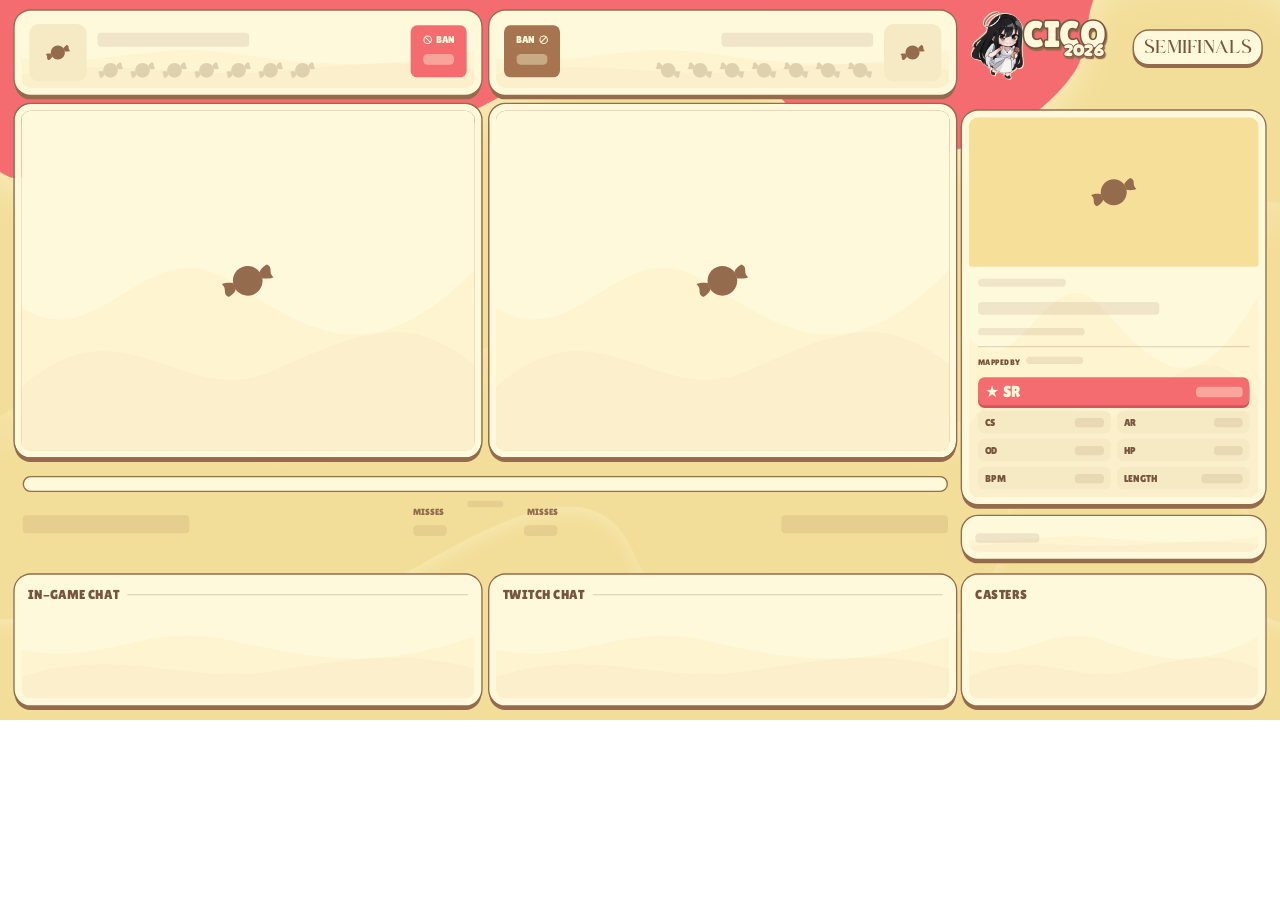
<file: gameplay/index.html>
<!doctype html>
<html lang="en">
<head>
    <meta charset="utf-8">
    <meta name="viewport" content="width=device-width, initial-scale=1">
    <title>CICO2026 Gameplay</title>
    <link rel="stylesheet" href="../shared/theme.css">
    <link rel="stylesheet" href="../shared/match.css">
    <link rel="stylesheet" href="style.css">
</head>
<body>
    <main id="overlay">
        <svg id="background" viewBox="0 0 1920 1080" aria-hidden="true"><defs><mask id="client-mask" maskUnits="userSpaceOnUse" x="0" y="0" width="1920" height="1080"><rect width="1920" height="1080" fill="white"/><g id="cutouts"></g></mask></defs><g mask="url(#client-mask)"><image href="../assets/background.png" width="1920" height="1080"/><g id="client-frames"></g></g></svg>
        <div id="clients"></div>
        <div id="match-ui"></div>
        <div class="score-comparison">
            <div class="score-track"><div class="difference-fill"></div></div>
            <span id="score-gap">—</span>
        </div>
        <div id="toast" class="operator-toast" role="status" hidden></div>
    </main>
    <script src="../shared/interactions.js"></script>
    <script src="../shared/placeholders.js"></script>
    <script src="../config.js"></script>
    <script src="../deps/reconnecting-websocket.min.js"></script>
    <script src="../deps/countUp.js"></script>
    <script src="../deps/twitch-chat.js"></script>
    <script src="../pool-showcase/map-data.js"></script>
    <script src="../shared/match-data.js"></script>
    <script src="../shared/match-state.js"></script>
    <script src="../shared/match-view.js"></script>
    <script src="../shared/broadcast.js"></script>
    <script src="index.js"></script>
</body>
</html>
</file>
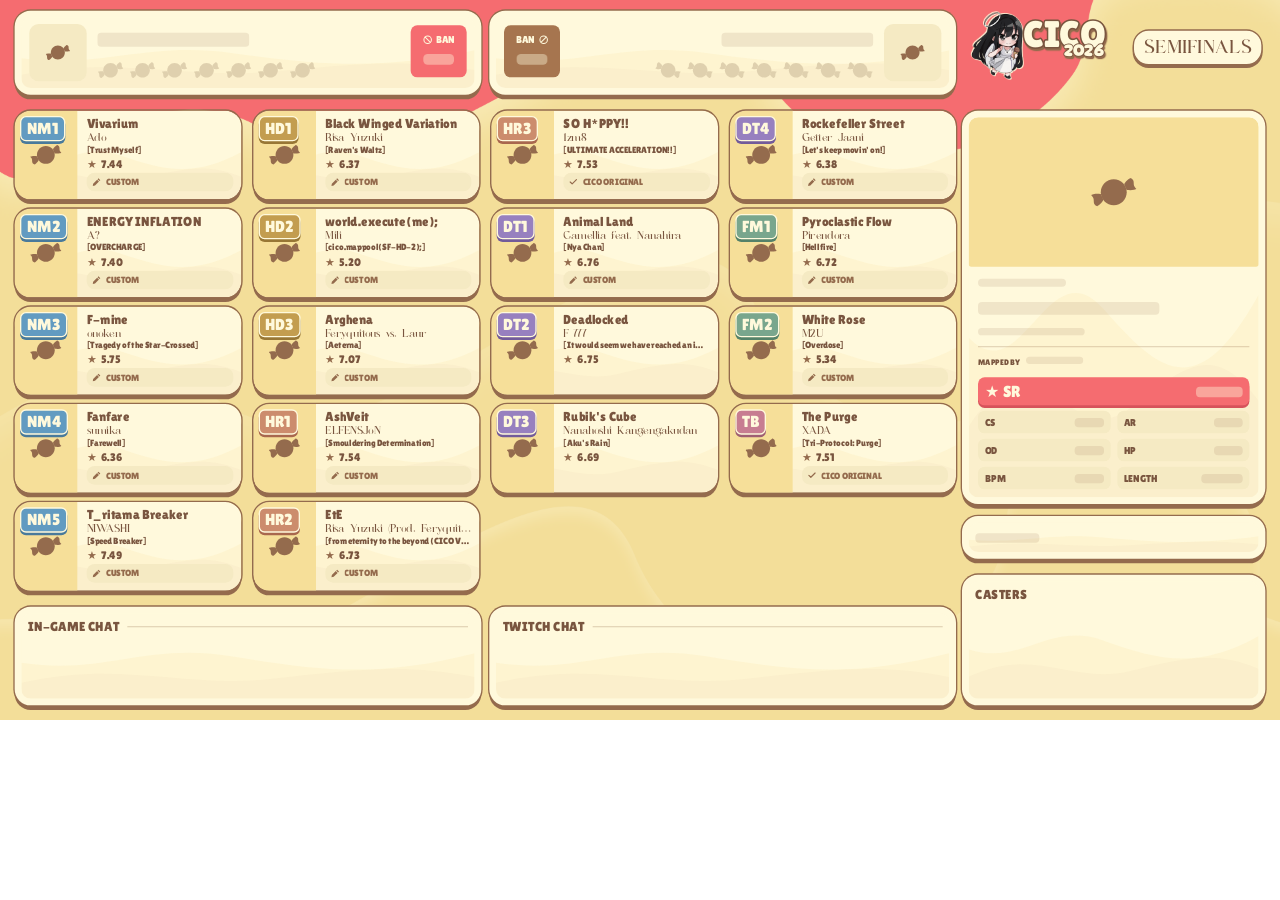
<file: mappool/index.html>
<!doctype html>
<html lang="en">
<head>
    <meta charset="utf-8">
    <meta name="viewport" content="width=device-width, initial-scale=1">
    <title>CICO2026 Mappool</title>
    <link rel="stylesheet" href="../shared/theme.css">
    <link rel="stylesheet" href="../shared/match.css">
    <link rel="stylesheet" href="style.css">
</head>
<body>
    <main id="overlay">
        <img id="background" src="../assets/background.png" alt="" draggable="false">
        <div id="match-ui"></div>
        <section id="maps" aria-label="Mappool picks and bans"></section>
        <div id="toast" class="operator-toast" role="status" hidden></div>
    </main>
    <script src="../shared/interactions.js"></script>
    <script src="../shared/placeholders.js"></script>
    <script src="../config.js"></script>
    <script src="../deps/reconnecting-websocket.min.js"></script>
    <script src="../deps/twitch-chat.js"></script>
    <script src="../pool-showcase/map-data.js"></script>
    <script src="../shared/match-data.js"></script>
    <script src="../shared/match-state.js"></script>
    <script src="../shared/match-view.js"></script>
    <script src="../shared/broadcast.js"></script>
    <script src="index.js"></script>
</body>
</html>
</file>
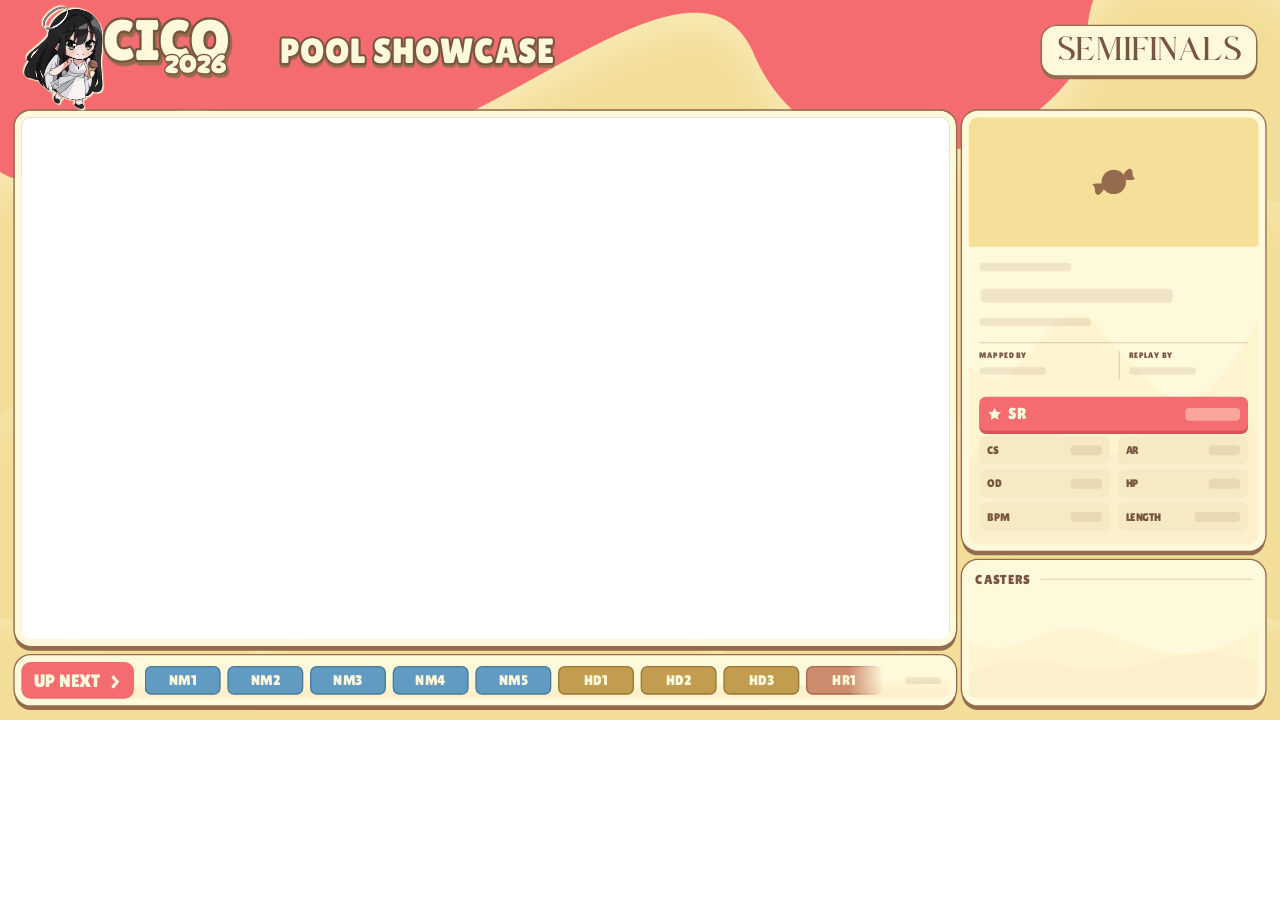
<file: pool-showcase/index.html>
<!doctype html>
<html lang="en">
<head>
    <meta charset="utf-8">
    <meta name="viewport" content="width=device-width, initial-scale=1">
    <title>CICO2026 · Pool Showcase</title>
    <link rel="stylesheet" href="../shared/theme.css">
    <link rel="stylesheet" href="style.css">
</head>
<body>
    <main id="overlay">
        <div id="capture-preview" hidden><span class="placeholder-candy" aria-hidden="true"></span></div>
        <svg id="background" viewBox="0 0 1920 1080" aria-hidden="true">
            <defs><mask id="scene-mask" maskUnits="userSpaceOnUse" x="0" y="0" width="1920" height="1080"><rect width="1920" height="1080" fill="white"/><rect id="client-cutout" fill="black"/></mask></defs>
            <g mask="url(#scene-mask)">
                <image href="../assets/background.png" width="1920" height="1080"/>
                <rect id="client-depth" fill="none" stroke="var(--caramel)" stroke-width="10"/>
                <rect id="client-frame" fill="none" stroke="#fff9dc" stroke-width="10"/>
                <rect id="client-outline" fill="none" stroke="var(--caramel)" stroke-width="2"/>
            </g>
        </svg>
        <header class="header">
            <div class="brand" role="img" aria-label="CICO 2026">
                <img class="mascot" src="../assets/chibi-mascot.png" alt="" draggable="false">
                <div class="wordmark"><span>CICO</span><small>2026</small></div>
            </div>
            <div class="scene-heading"><h1>Pool Showcase</h1></div>
            <div class="round-heading"><div id="round">Qualifiers</div></div>
        </header>
        <aside class="map-panel panel" aria-label="Current map">
            <div class="cover" id="cover">
                <div class="cover-empty"><span class="placeholder-candy" aria-hidden="true"></span></div>
                <img class="cover-layer" alt="" draggable="false">
                <img class="cover-layer" alt="" draggable="false">
                <div class="pick-label pool-pick" id="pick"></div>
                <div class="map-badge" id="map-badge" hidden>
                    <svg class="badge-pencil" viewBox="0 0 24 24" aria-hidden="true"><path d="m16.6 2.6 4.8 4.8-2.3 2.3-4.8-4.8Zm-3.5 3.5 4.8 4.8-10.1 10.1L2 22l1-5.8Z" fill="currentColor"/></svg>
                    <svg class="badge-check" viewBox="0 0 24 24" aria-hidden="true"><path d="m4 12 5 5L20 6" fill="none" stroke="currentColor" stroke-width="3" stroke-linecap="round" stroke-linejoin="round"/></svg>
                    <span></span>
                </div>
            </div>
            <section class="map-copy" id="map-copy">
                <div class="artist" id="artist">—</div>
                <div class="title-window" id="title-window"><div id="title">—</div></div>
                <div class="difficulty" id="difficulty">—</div>
                <div class="credits">
                    <div><span>MAPPED BY</span><strong id="mapper">—</strong></div>
                    <div><span>REPLAY BY</span><strong id="replayer">—</strong></div>
                </div>
            </section>
            <section class="stats" aria-label="Map statistics">
                <div class="star-stat"><span><svg viewBox="0 0 24 24" aria-hidden="true"><path d="m12 1.8 3.1 6.5 7.2 1-5.2 5.1 1.2 7.2L12 18.2l-6.3 3.4 1.2-7.2-5.2-5.1 7.2-1Z" fill="currentColor"/></svg>SR</span><strong id="sr">—</strong></div>
                <div class="stat"><span>CS</span><strong id="cs">—</strong></div>
                <div class="stat"><span>AR</span><strong id="ar">—</strong></div>
                <div class="stat"><span>OD</span><strong id="od">—</strong></div>
                <div class="stat"><span>HP</span><strong id="hp">—</strong></div>
                <div class="stat"><span>BPM</span><strong id="bpm">—</strong></div>
                <div class="stat"><span>LENGTH</span><strong id="length">—</strong></div>
            </section>
        </aside>
        <section class="casters panel" id="casters" aria-label="Caster space"><div class="caster-heading"><span>CASTERS</span><span class="caster-line"></span></div></section>
        <nav class="up-next panel" aria-label="Mappool running order">
            <div class="up-next-label">UP NEXT <span aria-hidden="true">›</span></div>
            <div class="pool-viewport" id="pool-viewport"><div class="pool-track" id="pool-track"></div><span class="pool-empty" id="pool-empty">—</span></div>
            <span class="pool-position" id="pool-position">—</span>
        </nav>
    </main>
    <script src="../shared/interactions.js"></script>
    <script src="../shared/placeholders.js"></script>
    <script src="../config.js"></script>
    <script src="../deps/reconnecting-websocket.min.js"></script>
    <script src="../deps/countUp.js"></script>
    <script src="map-data.js"></script>
    <script src="index.js"></script>
</body>
</html>
</file>
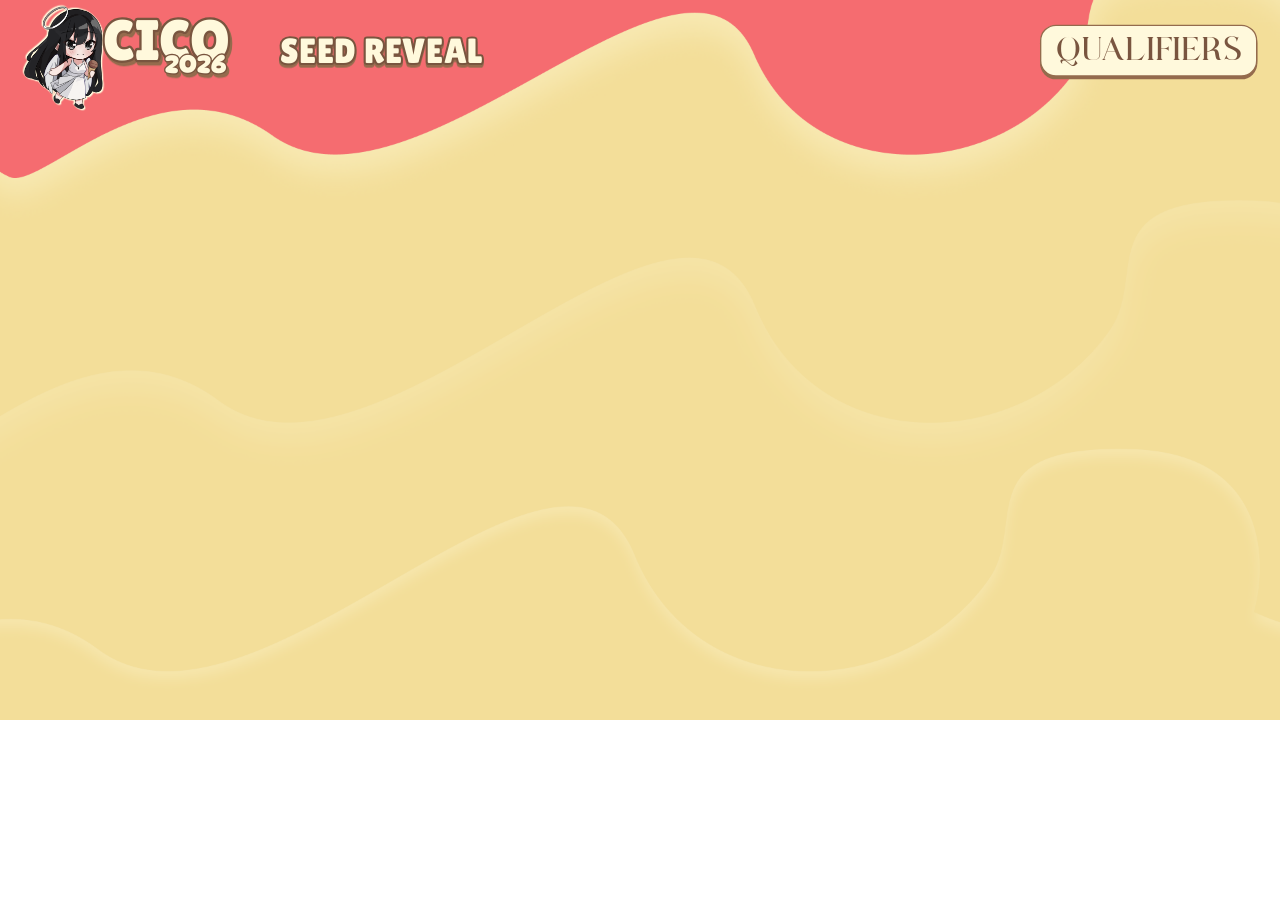
<file: seed-reveal/index.html>
<!doctype html>
<html lang="en">
<head>
    <meta charset="utf-8">
    <meta name="viewport" content="width=device-width, initial-scale=1">
    <title>CICO2026 · Seed Reveal</title>
    <link rel="stylesheet" href="../shared/theme.css">
    <link rel="stylesheet" href="../shared/waves.css">
    <link rel="stylesheet" href="style.css">
</head>
<body>
    <main id="overlay">
        <img class="background-art" src="../assets/background.png" alt="" draggable="false">
        <header class="header">
            <div class="brand" role="img" aria-label="CICO 2026">
                <img class="mascot" src="../assets/chibi-mascot.png" alt="" draggable="false">
                <div class="wordmark"><span>CICO</span><small>2026</small></div>
            </div>
            <div class="scene-heading"><h1>Seed Reveal</h1></div>
            <div class="round-heading"><div id="round">Qualifiers</div></div>
        </header>
        <section id="eliminated" class="eliminated" hidden>
            <div class="overview-heading panel"><h2><svg class="eliminated-icon" viewBox="0 0 24 24" aria-hidden="true"><circle cx="12" cy="12" r="11" fill="currentColor"/><path d="M6 12h12" stroke="var(--cream)" stroke-width="3" stroke-linecap="round"/></svg>ELIMINATED</h2><span id="seed-range"></span></div>
            <div id="player-grid" class="player-grid"></div>
        </section>
        <section id="detail" class="detail" hidden>
            <article class="profile-card panel">
                <div class="profile-avatar avatar"><img id="avatar" alt="" draggable="false"></div>
                <div id="seed-number" class="seed-number">—</div>
                <div id="username" class="username">—</div>
                <div class="identity-row"><div class="country-line"><img id="flag" class="country-flag" alt=""><span id="country">—</span></div><div class="rank-label"><span>RANK</span><strong id="rank">—</strong></div></div>
                <div class="summary-row">
                    <div class="summary score-summary"><span>AVERAGE SCORE</span><strong id="average-score">—</strong></div>
                    <div class="summary max-summary"><span>%MAX SUM</span><strong id="percent-max">—</strong></div>
                </div>
            </article>
            <div id="mod-grid" class="mod-grid"></div>
        </section>
        <div id="empty" class="empty-state" hidden>—</div>
        <section id="reveal" class="reveal" aria-hidden="true" hidden>
            <div class="wave-layer wave-cream">
                <svg class="wave-art" viewBox="0 0 1920 900" preserveAspectRatio="none">
                    <defs>
                        <clipPath id="cream-content-clip" clipPathUnits="userSpaceOnUse"><path class="wave-clip" d="M-24 120 C200 230 295 -28 520 72 S850 212 1080 100 S1440 -16 1600 78 S1850 186 1944 76 V924 H-24Z"/></clipPath>
                        <filter id="wave-inner-glow" x="-10%" y="-10%" width="120%" height="120%" color-interpolation-filters="sRGB"><feGaussianBlur in="SourceAlpha" stdDeviation="22" result="soft-alpha"/><feComposite in="SourceAlpha" in2="soft-alpha" operator="out" result="inner-edge"/><feFlood flood-color="#fff9dc" flood-opacity=".55"/><feComposite in2="inner-edge" operator="in" result="glow"/><feMerge><feMergeNode in="SourceGraphic"/><feMergeNode in="glow"/></feMerge></filter>
                    </defs>
                    <path class="wave-surface wave-back" d="M-24 120 C200 230 295 -28 520 72 S850 212 1080 100 S1440 -16 1600 78 S1850 186 1944 76 V924 H-24Z"/>
                    <path class="wave-surface wave-middle" transform="translate(0 24)" d="M-24 120 C200 230 295 -28 520 72 S850 212 1080 100 S1440 -16 1600 78 S1850 186 1944 76 V924 H-24Z"/>
                    <path class="wave-surface" transform="translate(0 58)" filter="url(#wave-inner-glow)" d="M-24 120 C200 230 295 -28 520 72 S850 212 1080 100 S1440 -16 1600 78 S1850 186 1944 76 V924 H-24Z"/>
                </svg>
                <div class="wave-content"><div id="reveal-player" class="reveal-player"><div class="reveal-avatar avatar"><img id="reveal-avatar" alt="" draggable="false"></div><img id="reveal-flag" class="country-flag" alt=""><div id="reveal-name">—</div></div></div>
            </div>
            <div class="wave-layer wave-coral">
                <svg class="wave-art" viewBox="0 0 1920 900" preserveAspectRatio="none">
                    <defs><clipPath id="coral-content-clip" clipPathUnits="userSpaceOnUse"><path class="wave-clip" transform="translate(0 660)" d="M-24 120 C200 230 295 -28 520 72 S850 212 1080 100 S1440 -16 1600 78 S1850 186 1944 76 V-684 H-24Z"/></clipPath></defs>
                    <path class="wave-surface wave-back" transform="translate(0 660)" d="M-24 120 C200 230 295 -28 520 72 S850 212 1080 100 S1440 -16 1600 78 S1850 186 1944 76 V-684 H-24Z"/>
                    <path class="wave-surface wave-middle" transform="translate(0 636)" d="M-24 120 C200 230 295 -28 520 72 S850 212 1080 100 S1440 -16 1600 78 S1850 186 1944 76 V-684 H-24Z"/>
                    <path class="wave-surface" transform="translate(0 602)" d="M-24 120 C200 230 295 -28 520 72 S850 212 1080 100 S1440 -16 1600 78 S1850 186 1944 76 V-684 H-24Z"/>
                </svg>
                <div class="wave-content">
                    <div class="reveal-brand"><div class="brand" role="img" aria-label="CICO 2026"><img class="mascot" src="../assets/chibi-mascot.png" alt="" draggable="false"><div class="wordmark"><span>CICO</span><small>2026</small></div></div></div>
                    <div id="reveal-status" class="reveal-status">QUALIFIED!</div>
                    <div class="reveal-seed-copy"><strong id="reveal-seed">—</strong></div>
                </div>
            </div>
        </section>
    </main>
    <script src="../shared/interactions.js"></script>
    <script src="../shared/placeholders.js"></script>
    <script src="../config.js"></script>
    <script src="../deps/countUp.js"></script>
    <script src="data.js"></script>
    <script src="../shared/wave-shape.js"></script>
    <script src="index.js"></script>
</body>
</html>
</file>
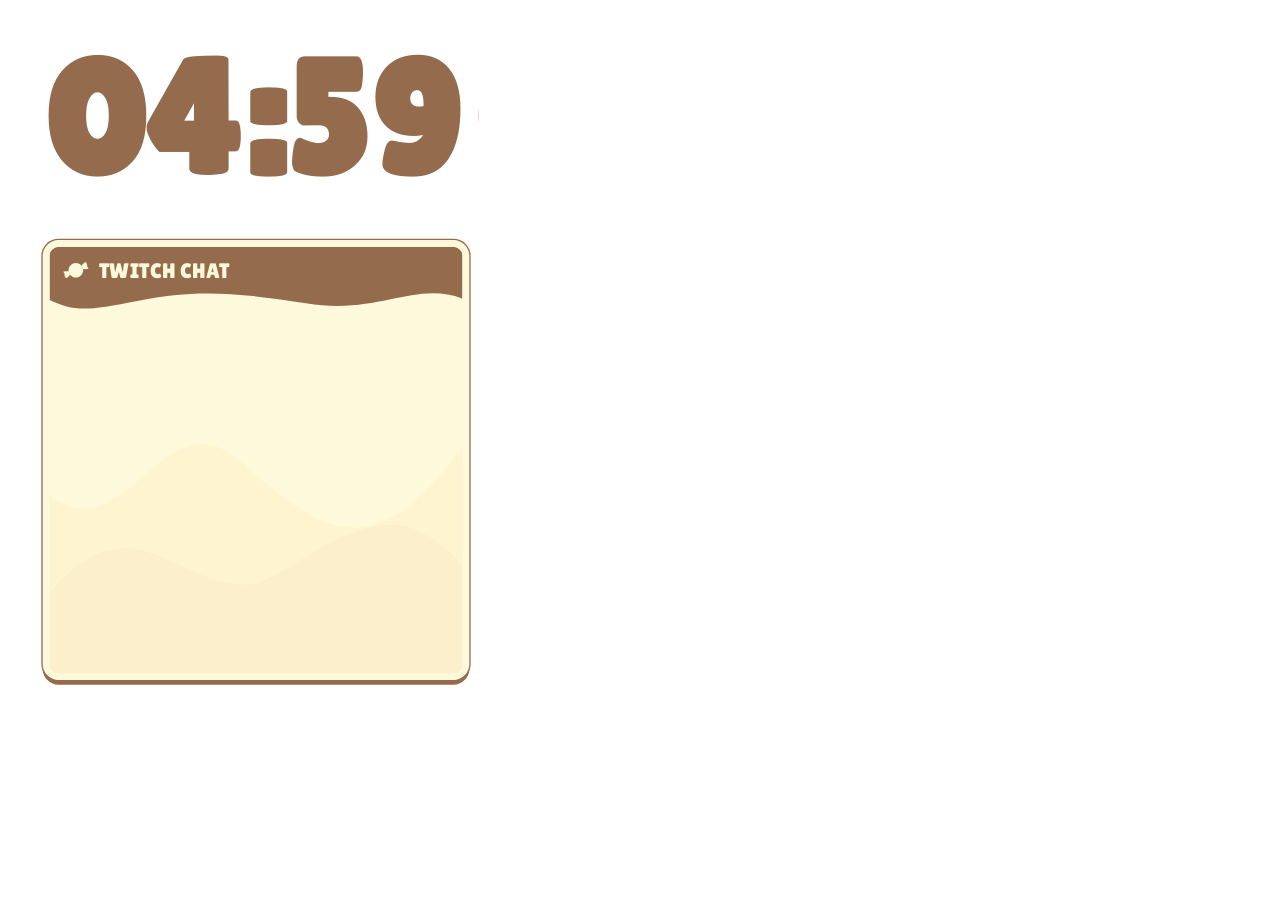
<file: starting-soon/index.html>
<!doctype html>
<html lang="en">
<head>
    <meta charset="utf-8">
    <meta name="viewport" content="width=device-width, initial-scale=1">
    <title>CICO2026 Starting Soon</title>
    <link rel="stylesheet" href="../shared/theme.css">
    <link rel="stylesheet" href="style.css">
    <script src="../shared/interactions.js" defer></script>
    <script src="../config.js" defer></script>
    <script src="../deps/twitch-chat.js" defer></script>
    <script src="index.js" defer></script>
</head>
<body>
    <main id="overlay">
        <video id="background-video" autoplay loop muted playsinline></video>
        <div id="countdown" role="timer">05:00</div>
        <section class="chat-panel panel" aria-label="Twitch chat">
            <div class="chat-heading">
                <svg class="chat-heading-wave" viewBox="0 0 435 104" preserveAspectRatio="none" aria-hidden="true"><path d="M0 0H435V78C384 51 348 103 270 85S151 65 94 81S27 97 0 80Z"/></svg>
                <h2><span class="chat-candy" aria-hidden="true"></span>TWITCH CHAT</h2>
            </div>
            <div class="chat-feed">
                <div id="twitch-chat" role="log"></div>
            </div>
        </section>
    </main>
</body>
</html>
</file>
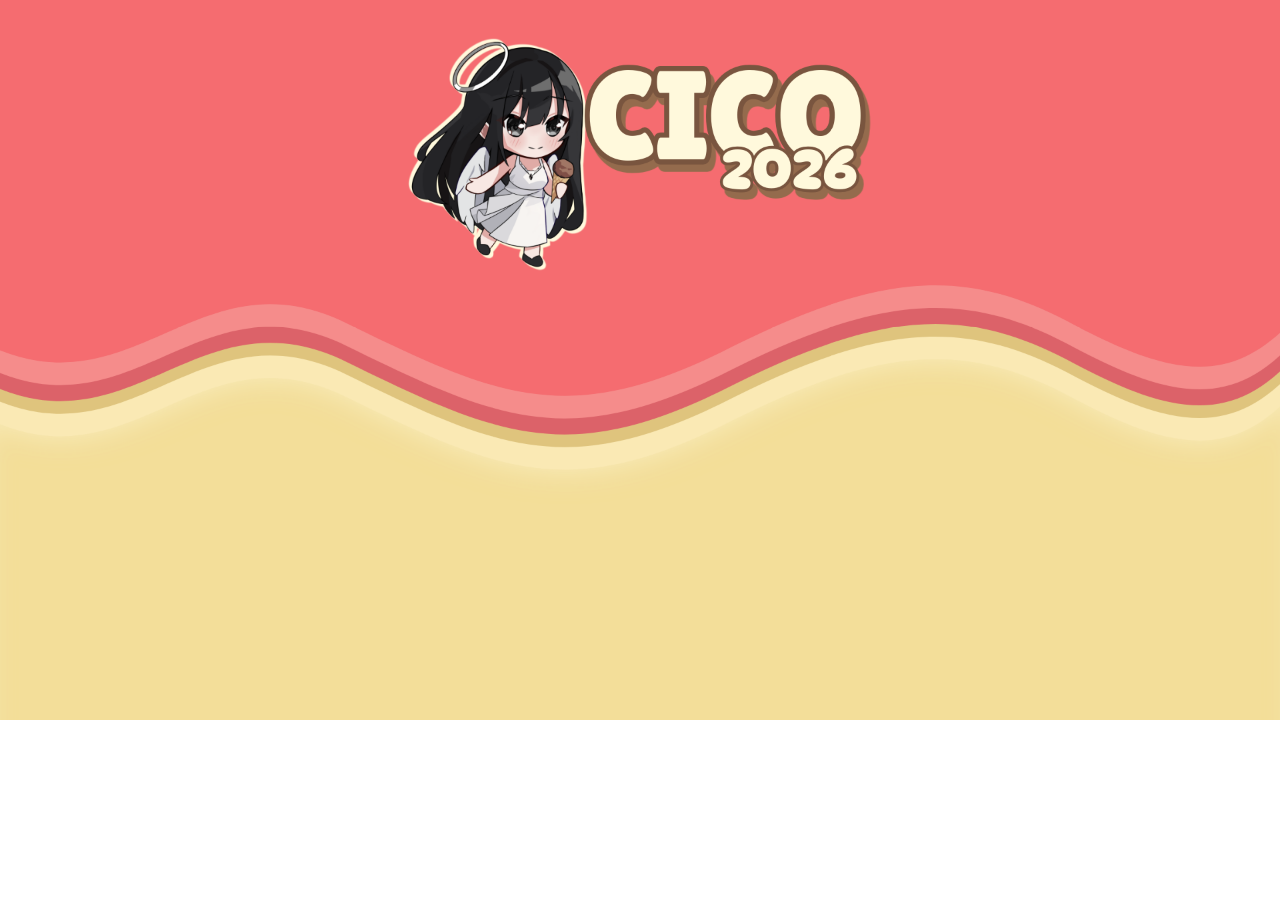
<file: stinger/index.html>
<!doctype html>
<html lang="en">
<head>
    <meta charset="utf-8">
    <meta name="viewport" content="width=device-width, initial-scale=1">
    <title>CICO2026 · Wave Stinger</title>
    <link rel="stylesheet" href="../shared/theme.css">
    <link rel="stylesheet" href="../shared/waves.css">
    <link rel="stylesheet" href="style.css">
</head>
<body>
    <main id="overlay">
        <div class="wave-layer wave-cream">
            <svg class="wave-art" viewBox="0 0 1920 900" preserveAspectRatio="none">
                <defs>
                    <filter id="wave-inner-glow" x="-10%" y="-10%" width="120%" height="120%" color-interpolation-filters="sRGB"><feGaussianBlur in="SourceAlpha" stdDeviation="22" result="soft-alpha"/><feComposite in="SourceAlpha" in2="soft-alpha" operator="out" result="inner-edge"/><feFlood flood-color="#fff9dc" flood-opacity=".55"/><feComposite in2="inner-edge" operator="in" result="glow"/><feMerge><feMergeNode in="SourceGraphic"/><feMergeNode in="glow"/></feMerge></filter>
                </defs>
                <path class="wave-surface wave-back"/>
                <path class="wave-surface wave-middle" transform="translate(0 24)"/>
                <path class="wave-surface" transform="translate(0 58)" filter="url(#wave-inner-glow)"/>
            </svg>
        </div>
        <div class="wave-layer wave-coral">
            <svg class="wave-art" viewBox="0 0 1920 900" preserveAspectRatio="none">
                <defs><clipPath id="coral-content-clip" clipPathUnits="userSpaceOnUse"><path class="wave-clip" transform="translate(0 660)"/></clipPath></defs>
                <path class="wave-surface wave-back" transform="translate(0 660)"/>
                <path class="wave-surface wave-middle" transform="translate(0 636)"/>
                <path class="wave-surface" transform="translate(0 602)"/>
            </svg>
            <div class="wave-content">
                <div class="stinger-brand"><div class="brand" role="img" aria-label="CICO 2026"><img class="mascot" src="../assets/chibi-mascot.png" alt="" draggable="false"><div class="wordmark"><span>CICO</span><small>2026</small></div></div></div>
            </div>
        </div>
    </main>
    <script src="../shared/wave-shape.js"></script>
    <script src="timeline.js"></script>
    <script src="index.js"></script>
</body>
</html>
</file>
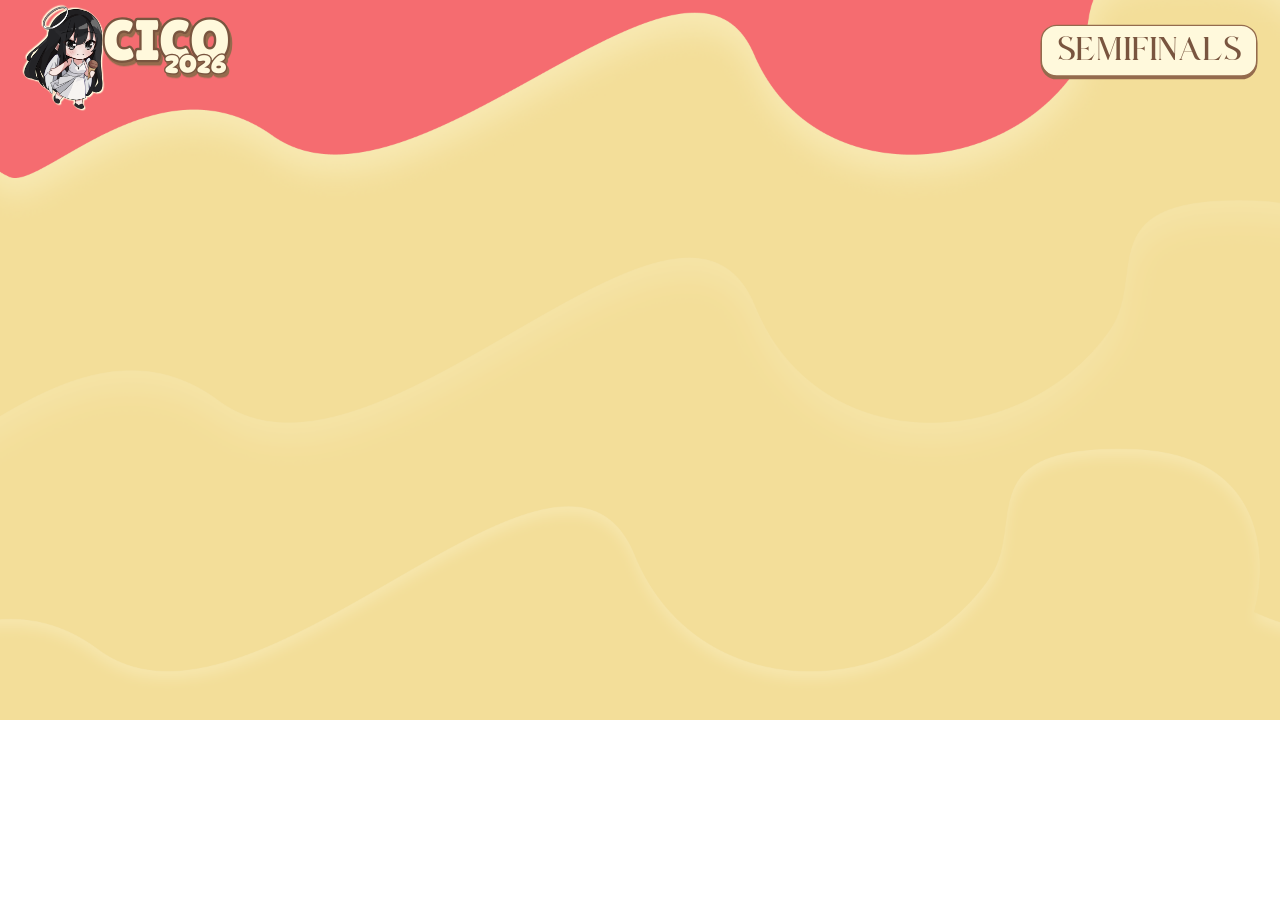
<file: winner/index.html>
<!doctype html>
<html lang="en">
<head>
    <meta charset="utf-8">
    <meta name="viewport" content="width=device-width, initial-scale=1">
    <title>CICO2026 Winner</title>
    <link rel="stylesheet" href="../shared/theme.css">
    <link rel="stylesheet" href="../shared/match.css">
    <link rel="stylesheet" href="style.css">
</head>
<body>
    <main id="overlay">
        <img id="background" src="../assets/background.png" alt="" draggable="false">
        <div id="branding"></div>
        <section id="result" aria-live="polite" hidden>
            <img class="winner-mascot" src="../assets/chibi-mascot.png" alt="" draggable="false" aria-hidden="true">
            <h1 class="winner-heading">WINNER</h1>
            <article class="winner-card panel">
                <div class="winner-portrait"><span class="candy-mark" aria-hidden="true"></span><img id="winner-avatar" alt="" draggable="false" hidden></div>
                <div class="winner-identity"><img id="winner-flag" alt="" draggable="false" hidden><h2 id="winner-name"></h2></div>
            </article>
        </section>
    </main>
    <script src="../shared/interactions.js"></script>
    <script src="../shared/placeholders.js"></script>
    <script src="../config.js"></script>
    <script src="../deps/reconnecting-websocket.min.js"></script>
    <script src="../pool-showcase/map-data.js"></script>
    <script src="../shared/match-data.js"></script>
    <script src="../shared/match-state.js"></script>
    <script src="../shared/match-view.js"></script>
    <script src="../shared/broadcast.js"></script>
    <script src="index.js"></script>
</body>
</html>
</file>
<file: shared/theme.css>
@font-face {
    font-family: Lilita;
    src: url('../fonts/LilitaOne-Regular.ttf') format('truetype');
    font-display: block;
}

@font-face {
    font-family: Felixtowe;
    src: url('../fonts/felixtowe-Regular.ttf') format('truetype');
    font-weight: 400;
    font-style: normal;
    font-display: block;
}

@font-face {
    font-family: DynaPuff;
    src: url('../fonts/DynaPuff-Bold.ttf') format('truetype');
    font-weight: 700;
    font-display: block;
}

:root {
    --coral: #f56c70;
    --cream: #fff9dc;
    --yellow: #f6df99;
    --chocolate: #79553f;
    --caramel: #946b4d;
    --caramel-muted: #946b4d40;
    --player-two: #a6754f;
    --coral-depth: #d6535b;
    --yellow-depth: #c8ac61;
    --surface-muted: #f5eac3;
    --accent: var(--coral);
    --red: var(--coral);
    --panel-border: 10px;
    --panel-radius: 24px;
    --panel-depth: 7px;
    --panel-outline: 2px;
    --inset-radius: 14px;
    --chip-radius: 10px;
    --ease-out: cubic-bezier(.16, 1, .3, 1);
}

* {
    box-sizing: border-box;
    -webkit-user-select: none;
    user-select: none;
    -webkit-tap-highlight-color: transparent;
}

::selection {
    background: transparent;
    color: inherit;
}

:focus,
:focus-visible {
    outline: none;
}

button {
    appearance: none;
}

html, body {
    width: 100%;
    height: 100%;
    margin: 0;
    overflow: hidden;
    background: transparent;
}

body {
    font-family: Lilita, sans-serif;
    color: var(--chocolate);
}

img {
    -webkit-user-drag: none;
}

[hidden] {
    display: none !important;
}

#overlay {
    position: absolute;
    width: 1920px;
    height: 1080px;
    overflow: hidden;
    transform: scale(var(--scale, 1));
    transform-origin: top left;
}

#background {
    position: absolute;
    inset: 0;
    width: 1920px;
    height: 1080px;
}

.panel {
    background: var(--cream) url('../assets/panel-waves.svg') center bottom / 100% 100% no-repeat;
    border: var(--panel-border) solid var(--cream);
    border-radius: var(--panel-radius);
    box-shadow: 0 0 0 var(--panel-outline) var(--caramel), 0 var(--panel-depth) 0 var(--caramel);
}

.is-placeholder::after {
    content: '';
    display: inline-block;
    width: var(--placeholder-width, 4em);
    max-width: 100%;
    height: var(--placeholder-height, .56em);
    border-radius: 6px;
    background: var(--placeholder-color, #946b4d24);
    vertical-align: .04em;
    pointer-events: none;
}

.pool-pick {
    opacity: 0;
    visibility: hidden;
    transform: translateY(-8px) scale(.94);
    transform-origin: top left;
    filter: blur(3px);
    pointer-events: none;
    transition: opacity .22s var(--ease-out), transform .3s var(--ease-out), filter .26s var(--ease-out), visibility 0s .3s, background-color .18s var(--ease-out), box-shadow .18s var(--ease-out);
}

.pool-pick.has-pick {
    opacity: 1;
    visibility: visible;
    transform: translateY(0) scale(1);
    filter: blur(0);
    transition-delay: 0s;
}

.header {
    position: absolute;
    inset: 0 0 auto;
    height: 152px;
}

.brand {
    position: absolute;
    left: 32px;
    top: 0;
    width: 320px;
    height: 162px;
}

.mascot {
    position: absolute;
    left: -24px;
    top: 0;
    width: 190px;
    height: 190px;
    filter: drop-shadow(2px 2px 0 var(--cream)) drop-shadow(-2px -2px 0 var(--cream));
}

.wordmark {
    position: absolute;
    left: 123px;
    top: 17px;
    display: flex;
    flex-direction: column;
    align-items: center;
    color: var(--cream);
    paint-order: stroke fill;
    -webkit-text-stroke: 7px var(--chocolate);
    filter: drop-shadow(3px 5px 0 var(--caramel));
}

.wordmark > span {
    font-family: Lilita, sans-serif;
    font-size: 86px;
    line-height: 1;
    letter-spacing: -1px;
}

.wordmark > small {
    position: relative;
    z-index: 1;
    align-self: flex-end;
    margin-top: -27px;
    margin-right: 4px;
    font-family: DynaPuff, Lilita, sans-serif;
    font-weight: 700;
    font-size: 39px;
    line-height: 1;
    letter-spacing: 0;
    -webkit-text-stroke-width: 4px;
}

.scene-heading {
    position: absolute;
    left: 420px;
    top: 0;
    height: 152px;
    display: flex;
    align-items: center;
}

h1 {
    margin: 0;
    color: var(--cream);
    font-family: Lilita, sans-serif;
    font-size: 53px;
    font-weight: 400;
    letter-spacing: .5px;
    line-height: 1.1;
    -webkit-text-stroke: 6px var(--chocolate);
    paint-order: stroke fill;
    filter: drop-shadow(0 4px 0 var(--caramel));
}

h1,
#round {
    text-transform: uppercase;
}

.round-heading {
    position: absolute;
    right: 34px;
    top: 0;
    width: 560px;
    height: 152px;
    display: flex;
    align-items: center;
    justify-content: flex-end;
    text-align: right;
}

#round {
    max-width: 100%;
    padding: 8px 22px 10px;
    border: 2px solid var(--caramel);
    border-radius: var(--panel-radius);
    background: var(--cream);
    box-shadow: 0 4px 0 var(--caramel);
    overflow: hidden;
    color: var(--chocolate);
    font-family: Felixtowe, Lilita, sans-serif;
    font-weight: 400;
    font-size: 49px;
    line-height: 1.15;
    text-overflow: ellipsis;
    white-space: nowrap;
}

#round.long-round {
    font-size: 36px;
}
</file>
<file: shared/match.css>
.side-0 { --player-color: var(--coral); --player-depth: var(--coral-depth); }
.side-1 { --player-color: var(--player-two); --player-depth: var(--chocolate); }
.side-neutral { --player-color: #c77d91; --player-depth: #9e5e72; }
.match-header .brand { left: 1455px; top: 12px; transform: scale(.65); transform-origin: top left; }
.match-header .round-heading { left: 1676px; right: auto; top: 0; width: 218px; height: 142px; }
.match-header #round { font-size: 28px; padding: 8px 15px 10px; }
.match-header.compact-round #round { font-size: 22px; }
.brand[role="button"] { cursor: pointer; }
.candy-mark { width: 70px; height: 45px; background: var(--caramel); mask: url('../assets/candy.svg') center / contain no-repeat; }
.player-panel { position: absolute; top: 16px; width: 700px; height: 126px; display: flex; align-items: center; gap: 16px; padding: 8px 12px; }
.player-panel.side-0 { left: 22px; }
.player-panel.side-1 { left: 734px; }
.player-avatar { position: relative; width: 86px; height: 86px; border-radius: 14px; overflow: hidden; background: var(--surface-muted); flex: 0 0 auto; display: grid; place-items: center; }
.player-avatar .candy-mark { width: 38px; height: 26px; }
.player-avatar img { position: absolute; inset: 0; width: 100%; height: 100%; object-fit: cover; }
.player-copy { flex: 1; min-width: 0; padding-right: 100px; }
.player-name-row { display: flex; align-items: center; gap: 12px; min-width: 0; }
.player-flag { width: 32px; height: 23px; object-fit: cover; border-radius: 3px; flex: 0 0 auto; }
.player-name { overflow: hidden; text-overflow: ellipsis; white-space: nowrap; font-size: 38px; line-height: 1.1; color: var(--player-color); }
.player-bottom { display: flex; align-items: center; justify-content: space-between; gap: 14px; margin-top: 12px; }
.points { display: flex; gap: 8px; }
.candy-point { width: 40px; height: 29px; padding: 0; border: 0; background: #dfd0ae; mask: url('../assets/candy.svg') center / contain no-repeat; cursor: pointer; transition: background-color .2s var(--ease-out); }
.candy-point.earned { background: var(--player-color); }
.player-ban { position: absolute; right: 12px; top: 12px; width: 84px; height: 78px; display: flex; flex-direction: column; align-items: center; justify-content: center; gap: 6px; border-radius: var(--chip-radius); background: var(--player-color); color: var(--cream); }
.ban-heading { display: flex; align-items: center; gap: 5px; font-size: 15px; line-height: 1; }
.ban-heading svg { width: 15px; height: 15px; }
.ban-pick { font-size: 29px; line-height: 1; font-weight: 400; }
.multiple-bans .ban-pick { font-size: 22px; line-height: 1.05; white-space: pre-line; }
.player-panel.side-1 { flex-direction: row-reverse; }
.player-panel.side-1 .player-copy { padding-left: 100px; padding-right: 0; }
.player-panel.side-1 .player-ban { left: 12px; right: auto; }
.player-panel.side-1 .player-name-row { flex-direction: row-reverse; }
.player-panel.side-1 .player-bottom { flex-direction: row-reverse; }
.player-panel.side-1 .points { flex-direction: row-reverse; }
.player-panel.side-1 .candy-point { transform: scaleX(-1); }
.player-panel.side-1 .ban-heading { flex-direction: row-reverse; }
.player-panel.side-1 .ban-heading svg { transform: scaleX(-1); }
.player-ban { transition: background-color .26s var(--ease-out); }
.player-ban .ban-pick { will-change: transform, opacity; }
.current-map { position: absolute; top: 166px; left: 1443px; width: 455px; height: 590px; overflow: hidden; }
.map-art { height: 224px; position: relative; overflow: hidden; border-radius: 14px 14px 4px 4px; background: var(--yellow); display: grid; place-items: center; }
.map-image { position: absolute; width: 100%; height: 100%; inset: 0; object-fit: cover; opacity: 0; transform: scale(1.04); filter: blur(7px); transition: opacity .28s var(--ease-out), transform .4s var(--ease-out), filter .35s var(--ease-out); }
.map-image.active { opacity: 1; transform: scale(1); filter: blur(0); }
.slot-tag { position: absolute; top: 10px; left: 10px; padding: 10px 14px; font-size: 42px; color: var(--cream); background: var(--mod-color, var(--caramel)); box-shadow: 0 4px 0 var(--mod-depth, var(--chocolate)); border: 3px solid var(--cream); border-radius: var(--chip-radius); line-height: 1; text-align: center; }
.map-tag { display: flex; align-items: center; gap: 6px; position: absolute; bottom: 10px; right: 10px; background: var(--chocolate); color: var(--cream); border: 3px solid var(--cream); border-radius: var(--inset-radius); box-shadow: 0 3px 0 #5c3f2e; padding: 6px 10px; font-size: 16px; }
.map-tag[data-type='edit'] { background: var(--coral); box-shadow: 0 3px 0 var(--coral-depth); }
.map-tag[data-type='original'] { background: #5b8069; box-shadow: 0 3px 0 #42604d; }
.map-tag svg { width: 17px; height: 17px; }
.current-copy { height: 162px; padding: 12px 14px; }
.map-artist { overflow: hidden; white-space: nowrap; text-overflow: ellipsis; font: 22px/1.2 Felixtowe, serif; height: 27px; }
.map-title-window { overflow: hidden; padding: 2px 0 3px; }
.map-title-window.scrolling { mask-image: linear-gradient(to right, #000 calc(100% - 24px), transparent); }
.map-title { font-size: 34px; line-height: 1.2; width: max-content; min-width: 100%; white-space: nowrap; color: var(--coral); }
.map-difficulty { font-size: 20px; line-height: 1.2; white-space: nowrap; text-overflow: ellipsis; overflow: hidden; }
.map-mapper { display: flex; align-items: baseline; gap: 10px; margin-top: 10px; padding-top: 8px; border-top: 2px solid var(--caramel-muted); }
.map-mapper span { font-size: 12px; flex: 0 0 auto; }
.map-mapper strong { font-size: 19px; font-weight: 400; overflow: hidden; text-overflow: ellipsis; white-space: nowrap; }
.map-stat-grid { display: grid; grid-template-columns: repeat(2, minmax(0, 1fr)); grid-template-rows: 42px repeat(3, 34px); gap: 8px 10px; padding: 4px 14px 12px; }
.map-stat { display: flex; align-items: center; justify-content: space-between; gap: 8px; padding: 0 10px; border-radius: var(--chip-radius); background: var(--surface-muted); min-width: 0; }
.map-stat span { font-size: 15px; }
.map-stat strong { font-size: 24px; font-weight: 400; white-space: nowrap; }
.map-stat.star { grid-column: 1 / -1; color: var(--cream); background: var(--coral); box-shadow: 0 4px 0 var(--coral-depth); }
.map-stat.star > span { font-size: 24px; }
.map-stat.star strong { font-size: 29px; }
.pick-log { position: absolute; top: 774px; left: 1443px; width: 455px; height: 64px; }
.pick-log h2, .match-chat h2, .caster-space h2 { display: flex; align-items: center; gap: 12px; font-size: 20px; font-weight: 400; margin: 0; line-height: 1.2; }
.heading-line { flex: 1; height: 2px; background: var(--caramel-muted); }
.log-feed { display: flex; align-items: center; gap: 8px; height: 44px; padding: 4px; border-radius: var(--inset-radius); overflow: hidden; mask-image: linear-gradient(to right, #000 calc(100% - 22px), transparent); }
.log-chip { display: flex; align-items: center; flex: 0 0 auto; height: 36px; color: var(--player-color); background: var(--cream); border: 1px solid var(--player-color); box-shadow: 0 2px 0 var(--player-depth); border-radius: calc(var(--inset-radius) - 4px); padding: 0 12px; font-size: 21px; line-height: 1; }
.log-feed::-webkit-scrollbar { display: none; }
.log-empty { display: block; padding: 8px 6px; color: var(--caramel); font-size: 24px; }
.caster-space { position: absolute; top: 862px; left: 1443px; width: 455px; height: 196px; padding: 8px 10px; }
.operator-toast { position: absolute; z-index: 20; bottom: 28px; left: 50%; transform: translateX(-50%); background: var(--chocolate); color: var(--cream); font-size: 23px; padding: 14px 24px; border-radius: var(--panel-radius); box-shadow: 0 5px 0 var(--caramel); pointer-events: none; }
.match-chat { position: absolute; top: 862px; width: 700px; height: 196px; padding: 8px 10px; }
.match-chat h2 { color: var(--chocolate); }
.game-chat { left: 22px; }
.twitch-chat { left: 734px; }
.chat-viewport { position: absolute; inset: 38px 10px 9px; overflow: hidden; min-height: 0; mask-image: linear-gradient(transparent, #000 9px); }
.chat-rows { position: absolute; left: 0; right: 0; bottom: 0; display: flex; flex-direction: column; gap: 6px; }
.chat-line { font-size: 22px; line-height: 1.2; overflow-wrap: anywhere; }
.chat-line strong { font-weight: 400; color: var(--coral); margin-right: 8px; }
.chat-emote { height: 28px; width: auto; max-width: 90px; object-fit: contain; vertical-align: middle; }
.player-name { --placeholder-width: 6em; }
.ban-pick { --placeholder-width: 1.6em; --placeholder-color: #fff9dc66; }
.map-artist { --placeholder-width: 6em; }
.map-title { --placeholder-width: 8em; }
.map-difficulty { --placeholder-width: 8em; }
.map-mapper strong { --placeholder-width: 4.5em; }
.map-stat strong { --placeholder-width: 1.8em; }
.map-stat[data-stat="length"] strong { --placeholder-width: 2.6em; }
.map-stat.star strong { --placeholder-width: 2.4em; --placeholder-color: #fff9dc66; }
</file>
<file: gameplay/style.css>
.capture-placeholder { position: absolute; display: grid; place-items: center; overflow: hidden; border-radius: 14px; background: var(--cream) url('../assets/panel-waves.svg') center / 100% 100%; }
.capture-placeholder.demo { background: #2f2928; }
.capture-placeholder.demo .candy-mark { background: var(--cream); opacity: .4; }
.capture-placeholder .candy-mark { width: 80px; height: 52px; }
.score-card { position: absolute; top: 750px; width: 700px; height: 72px; display: flex; align-items: center; gap: 28px; padding: 4px 12px; }
.score-card.side-0 { left: 22px; }
.score-card.side-1 { left: 734px; flex-direction: row-reverse; text-align: right; }
.score-number { font-size: 48px; line-height: 1; flex: 1; white-space: nowrap; font-variant-numeric: tabular-nums; color: var(--player-color); }
.score-metric { display: flex; flex-direction: column; gap: 4px; min-width: 90px; }
.score-metric span { font-size: 13px; color: var(--caramel); }
.score-metric strong { font-size: 28px; font-weight: 400; line-height: 1.1; white-space: nowrap; }
.score-metric .misses { color: var(--coral-depth); }
.score-comparison { position: absolute; top: 714px; left: 34px; width: 1388px; height: 24px; border: 2px solid var(--caramel); border-radius: 12px; background: var(--cream); }
.score-track { position: absolute; inset: 0; overflow: hidden; border-radius: 10px; }
.difference-fill { position: absolute; left: 50%; top: 0; height: 100%; width: 0; max-width: 50%; border-radius: 10px; background: var(--coral); transition: width .24s var(--ease-out), left .24s var(--ease-out), background-color .24s var(--ease-out); }
.difference-fill.right-lead { background: var(--player-two); }
#score-gap { position: absolute; left: 50%; top: 29px; transform: translateX(-50%); padding: 1px 9px; border-radius: 8px; color: var(--chocolate); font-size: 18px; line-height: 1.1; white-space: nowrap; }
.score-number { --placeholder-width: 5.2em; }
.misses { --placeholder-width: 1.8em; }
#score-gap { --placeholder-width: 3em; }
</file>
<file: mappool/style.css>
#maps { position: absolute; top: 166px; left: 22px; width: 1412px; height: 720px; display: grid; gap: 18px; }
.match-chat { top: 910px; height: 148px; }
.mod-column { display: flex; flex-direction: column; gap: 14px; min-width: 0; min-height: 0; }
.mod-group { flex: 0 0 auto; min-width: 0; min-height: 0; }
.mod-maps { display: grid; gap: 14px; min-width: 0; min-height: 0; }

.map-card {
    --card-radius: var(--panel-radius);
    --card-ring: 2px;
    --card-edge: var(--caramel);
    --card-chin: var(--caramel);
    position: relative;
    display: grid;
    grid-template-columns: 108px minmax(0, 1fr);
    grid-template-rows: minmax(0, 1fr) 40px;
    min-width: 0;
    min-height: 0;
    padding: 0;
    border: 0;
    border-radius: var(--card-radius);
    box-shadow: 0 7px 0 var(--card-chin);
    cursor: pointer;
    outline: none;
    isolation: isolate;
    transition: box-shadow .32s var(--ease-out), background-color .32s var(--ease-out);
}

.map-card::after {
    content: '';
    position: absolute;
    z-index: 5;
    inset: calc(-1 * var(--card-ring));
    border: var(--card-ring) solid var(--card-edge);
    border-radius: calc(var(--card-radius) + var(--card-ring));
    pointer-events: none;
    transition: border-color .28s var(--ease-out), border-width .28s var(--ease-out), inset .28s var(--ease-out), border-radius .28s var(--ease-out);
}

.card-art { position: relative; grid-row: 1 / -1; overflow: hidden; border-radius: var(--card-radius) 0 0 var(--card-radius); background: var(--yellow); display: grid; place-items: center; }
.card-art .candy-mark { width: 48px; height: 31px; }
.card-art img { position: absolute; inset: 0; width: 100%; height: 100%; object-fit: cover; transition: filter .4s var(--ease-out); }
.map-card > .slot-tag { top: 8px; left: 8px; z-index: 4; padding: 6px 10px; border-width: 2px; border-radius: 9px; font-size: 26px; }
.card-copy { min-width: 0; min-height: 0; padding: 10px 14px 3px 16px; }
.card-title { color: var(--chocolate); font-size: 22px; line-height: 1.1; max-height: 49px; overflow: hidden; display: -webkit-box; -webkit-line-clamp: 2; -webkit-box-orient: vertical; transition: color .24s var(--ease-out), opacity .24s var(--ease-out); }
.card-artist { font: 16px/1.15 Felixtowe, serif; margin-top: 3px; }
.card-difficulty { font-size: 13px; line-height: 1.15; margin-top: 3px; }
.card-artist, .card-difficulty { white-space: nowrap; text-overflow: ellipsis; overflow: hidden; }
.card-stats { display: flex; align-items: center; gap: 6px; margin-top: 5px; font-size: 17px; line-height: 1.1; }
.card-stats > span { color: var(--caramel); }
.card-stats strong { font-weight: 400; }
.card-status { position: relative; z-index: 3; display: flex; align-items: center; gap: 7px; min-width: 0; margin: 0 12px 12px 16px; padding: 3px 8px; background: var(--surface-muted); border-radius: calc(var(--card-radius) - 12px); color: var(--caramel); font-size: 15px; line-height: 1; white-space: nowrap; transition: background-color .3s var(--ease-out), color .3s var(--ease-out); }
.status-icon { width: 16px; height: 16px; flex: 0 0 auto; }
.card-status span { text-overflow: ellipsis; overflow: hidden; }

.map-card.picked { --card-ring: 4px; --card-edge: var(--player-color); --card-chin: var(--player-depth); }
.map-card.picked .card-status { background: var(--player-color); color: var(--cream); }
.map-card.picked .card-title { color: var(--player-color); }
.map-card.latest { --card-ring: 5px; }
.pick-flash { position: absolute; z-index: 6; inset: 0; border-radius: var(--card-radius); background: var(--player-color); opacity: 0; pointer-events: none; }
.pick-halo { position: absolute; z-index: 6; inset: -5px; border: 3px solid var(--player-color); border-radius: calc(var(--card-radius) + 5px); opacity: 0; pointer-events: none; }
.ban-wash { position: absolute; z-index: 2; inset: 0; border-radius: var(--card-radius); background: var(--player-color, var(--coral)); opacity: 0; transition: opacity .4s var(--ease-out); pointer-events: none; }
.ban-stamp { position: absolute; z-index: 4; left: 30px; top: calc(50% - 22px); width: 48px; height: 48px; border-radius: 50%; background: var(--player-color, var(--coral)); color: var(--cream); opacity: 0; transform: scale(.65) rotate(-8deg); pointer-events: none; transition: opacity .28s var(--ease-out), transform .38s var(--ease-out); }
.ban-stamp svg { width: 100%; height: 100%; }
.map-card.banned { --card-ring: 3px; --card-edge: var(--player-color); --card-chin: var(--player-depth); }
.map-card.banned .ban-wash { opacity: .14; }
.map-card.banned .ban-stamp { opacity: 1; transform: scale(1) rotate(-8deg); }
.map-card.banned .card-art img { filter: grayscale(1) brightness(.55); }
.map-card.banned .card-title { color: var(--chocolate); opacity: .7; }
.map-card.banned .card-status { background: var(--player-color); color: var(--cream); }

.dense .map-card { grid-template-columns: 94px minmax(0, 1fr); }
.dense .card-copy { padding: 8px 12px 4px 14px; }
.dense .card-title { font-size: 20px; max-height: 22px; -webkit-line-clamp: 1; }
.dense .card-artist { font-size: 16px; line-height: 1.1; margin-top: 2px; }
.dense .card-difficulty { font-size: 13px; line-height: 1.1; margin-top: 2px; }
.dense .card-stats { font-size: 17px; margin-top: 5px; }
.dense .card-status { margin-left: 14px; font-size: 13px; }
.dense .status-icon { width: 14px; height: 14px; }
.dense .map-card > .slot-tag { font-size: 24px; padding: 5px 8px; }
.dense .map-card > .slot-tag.long-slot { font-size: 22px; }
.dense .ban-stamp { left: 23px; }

.compact .map-card { grid-template-columns: 82px minmax(0, 1fr); grid-template-rows: minmax(0, 1fr) 30px; }
.compact .card-copy { padding: 7px 12px 2px 14px; }
.compact .card-title { font-size: 18px; max-height: 20px; }
.compact .card-artist { font-size: 14px; }
.compact .card-difficulty { display: none; }
.compact .card-stats { font-size: 16px; margin-top: 3px; }
.compact .card-status { margin-bottom: 8px; font-size: 12px; }
.compact .status-icon { width: 13px; height: 13px; }
.compact .map-card > .slot-tag { font-size: 22px; padding: 4px 7px; }
.compact .ban-stamp { left: 20px; top: calc(50% - 19px); width: 40px; height: 40px; }
</file>
<file: pool-showcase/style.css>
.map-panel {
    position: absolute;
    left: 1443px;
    top: 166px;
    width: 455px;
    height: 660px;
    overflow: hidden;
}

.cover {
    position: relative;
    height: 194px;
    overflow: hidden;
    border-radius: var(--inset-radius) var(--inset-radius) 4px 4px;
    background: var(--yellow);
}

.cover-empty {
    position: absolute;
    inset: 0;
    display: flex;
    align-items: center;
    justify-content: center;
    color: var(--chocolate);
    font-size: 26px;
}

.placeholder-candy {
    display: block;
    background-color: currentColor;
    mask: url('../assets/candy.svg') center / contain no-repeat;
}

.cover-empty .placeholder-candy {
    width: 66px;
    height: 42px;
    color: var(--caramel);
}

.cover-layer {
    position: absolute;
    inset: 0;
    width: 100%;
    height: 100%;
    object-fit: cover;
    opacity: 0;
    filter: blur(8px);
    transform: scale(1.04);
    transition: opacity .28s var(--ease-out), filter .34s var(--ease-out), transform .42s var(--ease-out);
}

.cover-layer.active {
    opacity: 1;
    filter: blur(0);
    transform: scale(1);
}

.pick-label {
    position: absolute;
    left: 12px;
    top: 12px;
    display: grid;
    place-items: center;
    height: 42px;
    padding: 0 16px;
    border: 3px solid var(--cream);
    border-radius: var(--chip-radius);
    color: var(--cream);
    background: var(--mod-color, var(--caramel));
    font-size: 24px;
    box-shadow: 0 3px 0 var(--mod-depth, var(--caramel));
}

.map-badge {
    --badge-color: var(--chocolate);
    --badge-depth: #5c3f2e;
    position: absolute;
    z-index: 2;
    right: 12px;
    bottom: 12px;
    display: flex;
    align-items: center;
    gap: 7px;
    height: 38px;
    padding: 0 12px;
    border: 3px solid var(--cream);
    border-radius: var(--inset-radius);
    color: var(--cream);
    background: var(--badge-color);
    box-shadow: 0 3px 0 var(--badge-depth);
    font-size: 17px;
    line-height: 1;
    letter-spacing: .7px;
    transform: none;
    transform-origin: right bottom;
    pointer-events: none;
}

.map-badge[data-type='edit'] {
    --badge-color: var(--coral);
    --badge-depth: var(--coral-depth);
}

.map-badge[data-type='original'] {
    --badge-color: #5b8069;
    --badge-depth: #42604d;
}

.map-badge .badge-check,
.map-badge[data-type='original'] .badge-pencil {
    display: none;
}

.map-badge[data-type='original'] .badge-check {
    display: block;
}

.map-badge svg {
    width: 17px;
    height: 17px;
}

.map-copy {
    height: 219px;
    padding: 17px 16px 12px;
}

.artist {
    height: 30px;
    overflow: hidden;
    color: var(--chocolate);
    font-family: Felixtowe, Lilita, sans-serif;
    font-style: normal;
    font-size: 23px;
    line-height: 1.25;
    text-overflow: ellipsis;
    white-space: nowrap;
}

.title-window {
    overflow: hidden;
    padding: 3px 2px 5px;
}

.title-window.scrolling {
    mask-image: linear-gradient(to right, #000 0, #000 calc(100% - 28px), transparent 100%);
}

#title {
    width: max-content;
    min-width: 100%;
    color: var(--accent);
    font-size: 36px;
    line-height: 1.25;
    white-space: nowrap;
}

.difficulty {
    height: 29px;
    overflow: hidden;
    font-size: 21px;
    line-height: 1.25;
    text-overflow: ellipsis;
    white-space: nowrap;
}

.credits {
    display: grid;
    grid-template-columns: 1fr 1fr;
    gap: 14px;
    margin-top: 14px;
    padding-top: 11px;
    border-top: 2px solid var(--caramel-muted);
}

.credits > div {
    min-width: 0;
}

.credits > div + div {
    padding-left: 14px;
    border-left: 2px solid var(--caramel-muted);
}

.credits span {
    display: block;
    margin-bottom: 4px;
    font-size: 12px;
    letter-spacing: 1px;
}

.credits strong {
    display: block;
    overflow: hidden;
    font-size: 20px;
    font-weight: 400;
    line-height: 1.25;
    text-overflow: ellipsis;
    white-space: nowrap;
}

.stats {
    display: grid;
    grid-template-columns: 1fr 1fr;
    grid-template-rows: 51px repeat(3, 42px);
    gap: 8px 12px;
    padding: 6px 16px 12px;
}

.stat, .star-stat {
    display: flex;
    align-items: center;
    justify-content: space-between;
    gap: 8px;
    min-width: 0;
    border-radius: var(--chip-radius);
    padding: 0 12px;
    background: var(--surface-muted);
}

.stat > span {
    font-size: 16px;
}

.stat strong {
    font-size: 26px;
    font-weight: 400;
    font-variant-numeric: tabular-nums;
}

.star-stat {
    grid-column: 1 / -1;
    color: var(--cream);
    background: var(--accent);
    box-shadow: 0 5px 0 var(--coral-depth);
}

.star-stat > span {
    display: flex;
    align-items: center;
    gap: 9px;
    font-size: 24px;
    letter-spacing: .5px;
}

.star-stat svg {
    width: 22px;
    height: 22px;
    color: var(--cream);
}

.star-stat strong {
    font-size: 34px;
    font-weight: 400;
}

.casters {
    position: absolute;
}

.caster-heading {
    display: flex;
    align-items: center;
    gap: 11px;
    height: 38px;
    padding: 0 10px;
    font-family: Lilita, sans-serif;
    font-size: 19px;
    letter-spacing: 1.5px;
}

.caster-line {
    flex: 1;
    height: 2px;
    margin-left: 3px;
    background: var(--caramel-muted);
}

.up-next {
    position: absolute;
    left: 22px;
    top: 983px;
    width: 1412px;
    height: 75px;
    display: flex;
    align-items: center;
    gap: 16px;
}

.up-next-label {
    display: flex;
    flex: 0 0 169px;
    height: 55px;
    align-items: center;
    justify-content: center;
    gap: 12px;
    border-radius: var(--inset-radius);
    background: var(--accent);
    color: var(--cream);
    font-size: 27px;
}

.up-next-label > span {
    margin-top: -4px;
    font-size: 42px;
}

.pool-viewport {
    position: relative;
    flex: 1;
    min-width: 0;
    height: 55px;
    overflow: hidden;
}

.pool-viewport.has-overflow {
    mask-image: linear-gradient(to right, #000 0, #000 calc(100% - 52px), transparent 100%);
}

.pool-track {
    display: flex;
    align-items: center;
    gap: 10px;
    height: 100%;
    width: max-content;
    transition: transform .38s var(--ease-out);
}

.pool-chip {
    display: flex;
    flex: 0 0 114px;
    justify-content: center;
    align-items: center;
    gap: 6px;
    height: 43px;
    border: 2px solid var(--mod-depth, var(--caramel));
    border-radius: var(--chip-radius);
    background: var(--mod-color, var(--caramel));
    color: var(--cream);
    font-family: inherit;
    font-size: 21px;
    line-height: 1;
    transform-origin: left center;
    transition: transform .22s var(--ease-out), background-color .18s var(--ease-out), color .18s var(--ease-out), border-color .18s var(--ease-out), box-shadow .18s var(--ease-out), opacity .18s var(--ease-out);
}

.pool-chip.active {
    border-color: var(--mod-depth, var(--caramel));
    box-shadow: 0 4px 0 var(--mod-depth, var(--caramel));
    transform: translateY(-1px) scale(1.04);
}

.pool-chip.passed {
    opacity: .55;
}

.pool-position {
    flex: 0 0 83px;
    padding-right: 12px;
    font-size: 18px;
    text-align: right;
    white-space: nowrap;
}

.pool-empty {
    position: absolute;
    inset: 0;
    display: flex;
    align-items: center;
    height: 100%;
    padding: 0 12px;
    font-size: 23px;
    white-space: nowrap;
}

.artist { --placeholder-width: 6em; }
#title { --placeholder-width: 8em; }
.difficulty { --placeholder-width: 8em; }
.credits strong { --placeholder-width: 5em; }
.stat strong { --placeholder-width: 1.8em; }
#length { --placeholder-width: 2.6em; }
.star-stat strong { --placeholder-width: 2.4em; --placeholder-color: #fff9dc66; }
.pick-label { --placeholder-width: 1.6em; --placeholder-color: #fff9dc66; }
.pool-position { --placeholder-width: 3em; }

#capture-preview {
    position: absolute;
    display: flex;
    align-items: center;
    justify-content: center;
    background: #2f2928;
    color: var(--cream);
    overflow: hidden;
}

#capture-preview > .placeholder-candy {
    width: 88px;
    height: 56px;
    color: var(--cream);
    opacity: .4;
}
</file>
<file: shared/waves.css>
:root {
    --transition-cream: #f3de99;
}

.wave-layer {
    position: absolute;
    width: 1920px;
    height: 900px;
    left: 0;
    will-change: transform;
}

.wave-art {
    position: absolute;
    inset: 0;
    width: 100%;
    height: 100%;
    overflow: visible;
}

.wave-content {
    position: absolute;
    inset: 0;
}

.wave-cream .wave-content { clip-path: url(#cream-content-clip); }
.wave-coral .wave-content { clip-path: url(#coral-content-clip); }

.wave-cream {
    top: 465px;
    z-index: 0;
    fill: var(--transition-cream);
    transform: translateY(800px);
}

.wave-coral {
    top: -190px;
    z-index: 1;
    fill: var(--coral);
    transform: translateY(-800px);
}

.wave-cream .wave-back { fill: #dfc47d; }
.wave-cream .wave-middle { fill: #fae9b4; }
.wave-coral .wave-back { fill: #dc6269; }
.wave-coral .wave-middle { fill: #f58c8b; }
</file>
<file: seed-reveal/style.css>
.background-art {
    position: absolute;
    inset: 0;
    width: 1920px;
    height: 1080px;
}

.detail,
.eliminated {
    position: absolute;
    inset: 166px 22px 22px;
}

.detail {
    display: grid;
    grid-template-columns: 550px minmax(0, 1fr);
    gap: 24px;
}

.profile-card {
    position: relative;
    min-width: 0;
    padding: 26px 20px;
    text-align: center;
}

.avatar {
    position: relative;
    overflow: hidden;
    background: var(--yellow);
}

.avatar::before {
    content: '';
    position: absolute;
    left: 50%;
    top: 50%;
    width: 44%;
    aspect-ratio: 66 / 42;
    background: var(--caramel);
    mask: url('../assets/candy.svg') center / contain no-repeat;
    transform: translate(-50%, -50%);
}

.avatar img {
    position: relative;
    width: 100%;
    height: 100%;
    object-fit: cover;
    display: block;
}

.avatar img.failed {
    visibility: hidden;
}

.profile-avatar {
    width: 370px;
    height: 370px;
    margin: 8px auto 0;
    border: 8px solid var(--cream);
    border-radius: var(--panel-radius);
    box-shadow: 0 0 0 2px var(--caramel), 0 7px 0 var(--caramel);
}

.seed-number {
    position: relative;
    margin-top: -46px;
    color: var(--coral);
    font-family: DynaPuff, Lilita, sans-serif;
    font-weight: 700;
    font-size: 104px;
    line-height: 1.2;
    -webkit-text-stroke: 7px var(--cream);
    paint-order: stroke fill;
    filter: drop-shadow(0 4px 0 var(--caramel));
}

.username {
    margin-top: 18px;
    font-size: 48px;
    line-height: 1.2;
    white-space: nowrap;
    overflow: hidden;
    text-overflow: ellipsis;
}

.identity-row {
    display: flex;
    flex-direction: column;
    align-items: center;
    gap: 10px;
    margin-top: 18px;
    padding: 14px 16px;
    border-radius: var(--inset-radius);
    background: var(--surface-muted);
    text-align: left;
}

.country-line {
    display: flex;
    align-items: center;
    justify-content: center;
    gap: 12px;
    width: 100%;
    min-width: 0;
}

.country-flag {
    width: 42px;
    height: 30px;
    object-fit: cover;
    border-radius: 4px;
    filter: saturate(1.1);
    flex: 0 0 auto;
}

#country {
    font-size: 30px;
    overflow: hidden;
    text-overflow: ellipsis;
    white-space: nowrap;
}

.rank-label {
    display: flex;
    justify-content: center;
    align-items: baseline;
    gap: 12px;
    width: 100%;
    padding-top: 8px;
    border-top: 2px solid #e5d3ac;
    font-size: 22px;
}

.rank-label strong {
    font-size: 34px;
    line-height: 1.1;
    font-weight: 400;
}

.summary-row {
    position: absolute;
    bottom: 24px;
    left: 20px;
    right: 20px;
    display: grid;
    grid-template-columns: 1.35fr 1fr;
    gap: 14px;
}

.summary {
    display: flex;
    min-width: 0;
    min-height: 130px;
    flex-direction: column;
    justify-content: center;
    align-items: center;
    gap: 8px;
    border-radius: 16px;
    box-shadow: 0 5px 0 var(--caramel);
}

.summary span { font-size: 22px; line-height: 1.1; }
.summary strong { font-size: 64px; line-height: 1.05; font-weight: 400; white-space: nowrap; }
.score-summary { background: var(--coral); color: var(--cream); box-shadow: 0 5px 0 var(--coral-depth); }
.max-summary { background: var(--yellow); box-shadow: 0 5px 0 var(--yellow-depth); }

.mod-grid {
    display: grid;
    grid-template-columns: repeat(2, minmax(0, 1fr));
    grid-template-rows: repeat(2, minmax(0, 1fr));
    gap: 24px;
    min-width: 0;
    min-height: 0;
}

.mod-card {
    min-width: 0;
    display: flex;
    flex-direction: column;
    overflow: hidden;
}

.mod-heading {
    position: relative;
    isolation: isolate;
    display: flex;
    align-items: center;
    padding: 12px 20px;
    border-radius: var(--inset-radius);
    background: var(--mod-color);
    box-shadow: 0 5px 0 var(--mod-depth);
    color: var(--cream);
}

.mod-heading > * {
    position: relative;
    z-index: 1;
}

.mod-heading h2 {
    display: flex;
    align-items: center;
    gap: 12px;
    margin: 0;
    font-size: 38px;
    line-height: 1.1;
    font-weight: 400;
}

.mod-heading h2::before {
    content: '';
    width: 40px;
    height: 26px;
    flex: 0 0 auto;
    background: currentColor;
    mask: url('../assets/candy.svg') center / contain no-repeat;
    pointer-events: none;
}

.mod-standing { margin-left: auto; text-align: right; }
.mod-standing span { font-size: 13px; display: block; }
.mod-standing strong { font-size: 28px; line-height: 1.05; font-weight: 400; }

.map-rows {
    display: grid;
    grid-auto-rows: 92px;
    align-content: center;
    flex: 1;
    gap: 14px;
    padding: 20px 10px;
    min-height: 0;
}

.map-row {
    display: grid;
    grid-template-columns: 70px minmax(0, 1fr) 76px;
    gap: 14px;
    align-items: center;
    min-width: 0;
    min-height: 0;
    padding: 8px 10px;
    border: 2px solid #ecdeba;
    border-radius: var(--inset-radius);
    background: var(--cream);
}

.slot-label {
    padding: 13px 0;
    border-radius: var(--chip-radius);
    background: var(--mod-color);
    color: var(--cream);
    text-align: center;
    font-size: 23px;
    box-shadow: 0 3px 0 var(--mod-depth);
}

.map-performance { min-width: 0; }
.map-score { font-size: 36px; line-height: 1.15; }
.map-title { font-family: Felixtowe, serif; font-size: 21px; line-height: 1.3; white-space: nowrap; text-overflow: ellipsis; overflow: hidden; }
.map-seed { padding: 10px 0; border-radius: var(--chip-radius); background: var(--surface-muted); font-size: 29px; text-align: center; }

.eliminated { display: flex; flex-direction: column; gap: 24px; }
.overview-heading { display: flex; align-items: center; gap: 28px; height: 84px; flex: 0 0 auto; padding: 10px 22px; }
.overview-heading h2 { display: flex; align-items: center; gap: 12px; font-size: 36px; font-weight: 400; margin: 0; }
.eliminated-icon { width: 30px; height: 30px; flex: 0 0 auto; color: var(--coral); }
#seed-range { font-size: 26px; color: var(--caramel); }
.player-grid { min-height: 0; flex: 1; display: grid; grid-template-columns: repeat(4, minmax(0, 1fr)); grid-template-rows: repeat(4, minmax(0, 1fr)); gap: 18px 22px; }
.player-card { min-width: 0; display: flex; align-items: center; gap: 18px; padding: 12px; }
.player-avatar { width: 120px; height: 120px; border-radius: 14px; box-shadow: 0 3px 0 var(--caramel); flex: 0 0 auto; }
.player-copy { min-width: 0; flex: 1; }
.player-seed { color: var(--coral); font-family: DynaPuff, Lilita, sans-serif; font-weight: 700; font-size: 42px; line-height: 1.1; }
.player-name-row { display: flex; align-items: center; gap: 10px; min-width: 0; margin-top: 12px; }
.player-name { flex: 1; min-width: 0; margin: 0; font-size: 29px; line-height: 1.2; white-space: nowrap; overflow: hidden; text-overflow: ellipsis; }
.player-card .country-flag { width: 30px; height: 22px; display: block; }
.empty-state { position: absolute; inset: 166px 22px 22px; display: grid; place-items: center; font-size: 48px; }

#overlay { isolation: isolate; }
.background-art { z-index: 0; }
.detail, .eliminated, .empty-state { z-index: 1; isolation: isolate; }
.header { z-index: 2; }

.reveal {
    position: absolute;
    inset: 0;
    z-index: 100;
    isolation: isolate;
    overflow: hidden;
    pointer-events: none;
}

.reveal-seed-copy {
    position: absolute;
    top: 352px;
    right: 110px;
    width: 700px;
    display: flex;
    flex-direction: column;
    align-items: flex-end;
    color: var(--transition-cream);
    text-align: right;
}

.reveal-brand {
    position: absolute;
    top: 220px;
    left: 50%;
    width: 320px;
    height: 162px;
    transform: translateX(-50%) scale(.65);
    transform-origin: top center;
}

.reveal-brand .brand {
    left: 0;
    top: 0;
}

.reveal-status {
    position: absolute;
    top: 430px;
    left: 110px;
    color: var(--transition-cream);
    font-size: 104px;
    line-height: 1.1;
}

#reveal-seed { font-family: DynaPuff, Lilita, sans-serif; font-size: 244px; line-height: 1.1; font-weight: 700; }

.reveal-seed-copy.eliminated-copy { top: 420px; }
.eliminated-copy #reveal-seed { font-family: Lilita, sans-serif; font-size: 112px; font-weight: 400; }
.reveal-player.eliminated-copy .reveal-avatar,
.reveal-player.eliminated-copy .country-flag { display: none; }
.reveal-player.eliminated-copy { top: 279px; }
.reveal-player.eliminated-copy #reveal-name { display: flex; flex-direction: column; align-items: flex-start; overflow: visible; }
.reveal-range { font-family: DynaPuff, Lilita, sans-serif; font-size: 176px; line-height: 1.1; font-weight: 700; }

.reveal-player {
    position: absolute;
    top: 260px;
    left: 108px;
    right: 180px;
    display: flex;
    justify-content: flex-start;
    align-items: center;
    gap: 24px;
    min-height: 192px;
    color: var(--chocolate);
}

.reveal-avatar {
    width: 192px;
    height: 192px;
    flex: 0 0 auto;
    border: 6px solid var(--cream);
    border-radius: var(--panel-radius);
    box-shadow: 0 5px 0 var(--caramel);
}

.reveal-player > .country-flag { width: 56px; height: 40px; }

#reveal-name {
    min-width: 0;
    font-size: 76px;
    line-height: 1.3;
    overflow: hidden;
    white-space: nowrap;
    text-overflow: ellipsis;
}
</file>
<file: starting-soon/style.css>
#background-video {
    position: absolute;
    inset: 0;
    width: 1920px;
    height: 1080px;
    object-fit: cover;
}

#countdown {
    position: absolute;
    left: 64px;
    top: 48px;
    width: 760px;
    height: 260px;
    display: flex;
    align-items: center;
    justify-content: flex-start;
    color: var(--caramel);
    font-size: 240px;
    font-weight: 700;
    line-height: 1;
    font-variant-numeric: tabular-nums;
}

.chat-panel {
    position: absolute;
    top: 360px;
    left: 64px;
    width: 640px;
    height: 660px;
    overflow: hidden;
}

.chat-heading {
    position: relative;
    height: 104px;
    border-radius: var(--inset-radius) var(--inset-radius) 0 0;
    overflow: hidden;
}

.chat-heading-wave {
    position: absolute;
    inset: 0;
    width: 100%;
    height: 100%;
    fill: var(--caramel);
}

.chat-heading h2 {
    position: relative;
    display: flex;
    align-items: center;
    gap: 14px;
    margin: 0;
    padding: 18px 20px;
    color: var(--cream);
    font-size: 32px;
    font-weight: 400;
    line-height: 1.1;
}

.chat-candy {
    width: 40px;
    height: 26px;
    flex: 0 0 auto;
    background: currentColor;
    mask: url('../assets/candy.svg') center / contain no-repeat;
}

.chat-feed {
    position: absolute;
    inset: 116px 18px 22px;
    min-width: 0;
    min-height: 0;
    overflow: hidden;
    mask-image: linear-gradient(transparent, #000 20px);
}

#twitch-chat {
    position: absolute;
    right: 0;
    bottom: 0;
    left: 0;
    display: flex;
    flex-direction: column;
    gap: 14px;
}

.chat-message {
    flex: 0 0 auto;
    min-width: 0;
    color: var(--chocolate);
    font-size: 26px;
    line-height: 1.35;
    overflow-wrap: anywhere;
}

.chat-message strong {
    margin-right: 10px;
    color: var(--coral);
    font-size: 24px;
    font-weight: 400;
}

.chat-emote {
    width: auto;
    height: 38px;
    max-width: 110px;
    object-fit: contain;
    vertical-align: middle;
}

.chat-message.entering {
    animation: chat-enter 180ms var(--ease-out) both;
}

@keyframes chat-enter {
    from { opacity: 0; filter: blur(2px); transform: translateY(12px); }
    to { opacity: 1; filter: blur(0); transform: translateY(0); }
}
</file>
<file: stinger/style.css>
.stinger-brand {
    position: absolute;
    top: 440px;
    left: 50%;
    width: 320px;
    height: 190px;
    transform: translate(-50%, -50%) scale(2.2);
}

.stinger-brand .brand {
    top: 0;
    left: 0;
}
</file>
<file: winner/style.css>
.winner-mascot { position: absolute; top: 200px; left: -100px; width: 880px; height: 880px; object-fit: contain; filter: drop-shadow(3px 3px 0 var(--cream)) drop-shadow(-3px -3px 0 var(--cream)); }
.winner-heading { position: absolute; top: 270px; left: 600px; width: 1240px; margin: 0; color: var(--coral); font-size: 152px; line-height: 1.1; text-align: center; letter-spacing: 1px; -webkit-text-stroke: 0; filter: none; }
.winner-card { position: absolute; top: 485px; left: 600px; width: 1240px; height: 310px; display: flex; align-items: center; gap: 36px; padding: 24px; }
.winner-portrait { position: relative; display: grid; place-items: center; flex: 0 0 240px; width: 240px; height: 240px; overflow: hidden; border-radius: var(--inset-radius); background: var(--surface-muted); }
.winner-portrait .candy-mark { width: 100px; height: 65px; }
#winner-avatar { position: absolute; inset: 0; width: 100%; height: 100%; object-fit: cover; }
.winner-identity { display: flex; align-items: center; gap: 18px; flex: 1; min-width: 0; }
#winner-flag { flex: 0 0 56px; width: 56px; height: 40px; object-fit: cover; border-radius: 5px; }
#winner-name { flex: 1; min-width: 0; margin: 0; padding: 6px 0 12px; overflow: hidden; color: var(--player-color); font-size: 96px; font-weight: 400; line-height: 1.1; text-overflow: ellipsis; white-space: nowrap; }
</file>
